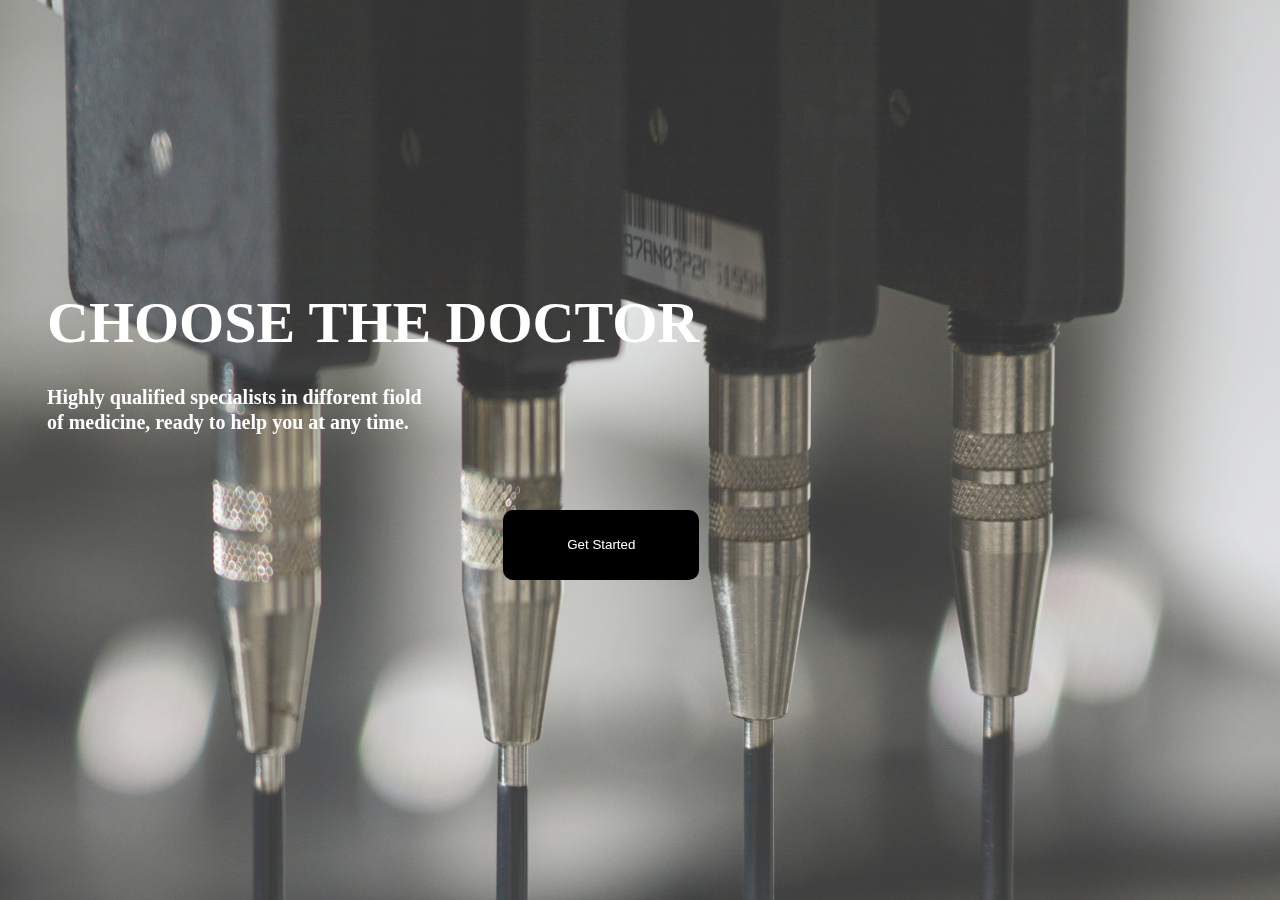
<file: Doctor Web/index.html>
<!DOCTYPE html>
<html lang="en">
<head>
    <meta charset="UTF-8">
    <meta name="viewport" content="width=device-width, initial-scale=1.0">
    <title>Document</title>
    <link rel="stylesheet" href="index.css">
</head>
<body>
    <div class="main-div">
        <img src="Front-Images/national-cancer-institute-2fyeLhUeYpg-unsplash.jpg" alt="" class="main-div-image">
        <div class="time">
            <h1>CHOOSE THE DOCTOR</h1>
            <div class="time-div-p">
                <p>Highly qualified specialists in difforent fiold 
                    
                    </p>
                    <p>of medicine, ready to help you at any time.</p>
            </div>
            <div class="main-div-button">
                <button><a href="Login & Signup Form/Login.html" class="get-1">Get Started</a></button>
            </div>
        </div>
    </div>
  
</body>
</html>
</file>
<file: Doctor Web/index.css>
.main-div{
    width: 100%;
    height: 200%;
    padding-top: 0px;
    position: fixed;
    top: 0px;
    right: 0px;
    left: 0px;
    display: flex;
}

.main-div-image{
    width: 100%;
    opacity: 0.8;
}

.time{
    height: 17px; 
    left: 47px; 
    margin-top: 250px; 
    position: absolute; 
    color: white;
    font-family: Inter; 
    font-weight: 700; 
    word-wrap: break-word;
    font-size: 29px;
}

.time-div-p{
    /* width: 70%; */
    font-size: 20px;
    line-height: 5px;
}

.main-div-button button{
    width: 30%;
    height: 70px;
    border-radius: 10px;
    margin-left: 70%;
    margin-top: 10%;
    border: 1px solid transparent;
    background-color: rgb(0, 0, 0);
    color: white;
    /* box-shadow: 5px 5px 5px 5px rgb(235, 235, 235); */
}
 .main-div-button .get-1{
    text-decoration: none; 
    color: white;
 }
</file>
